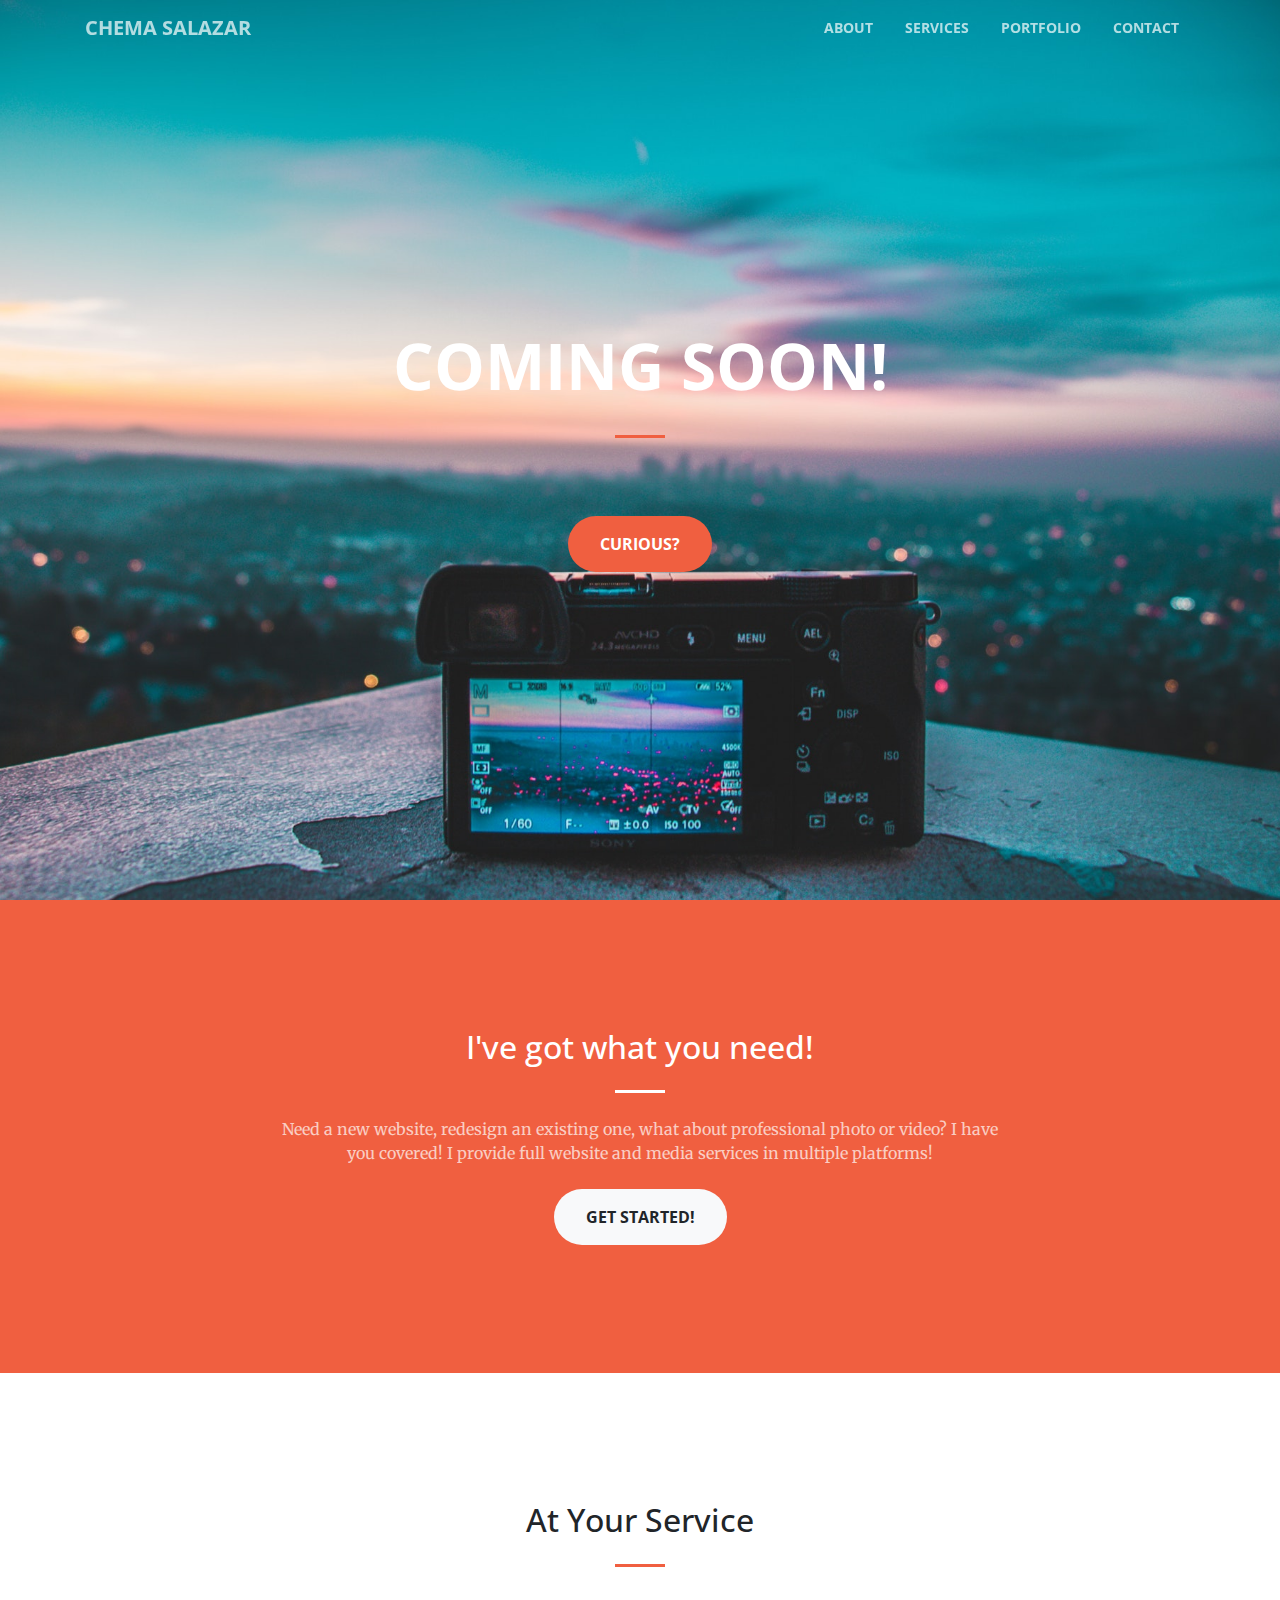
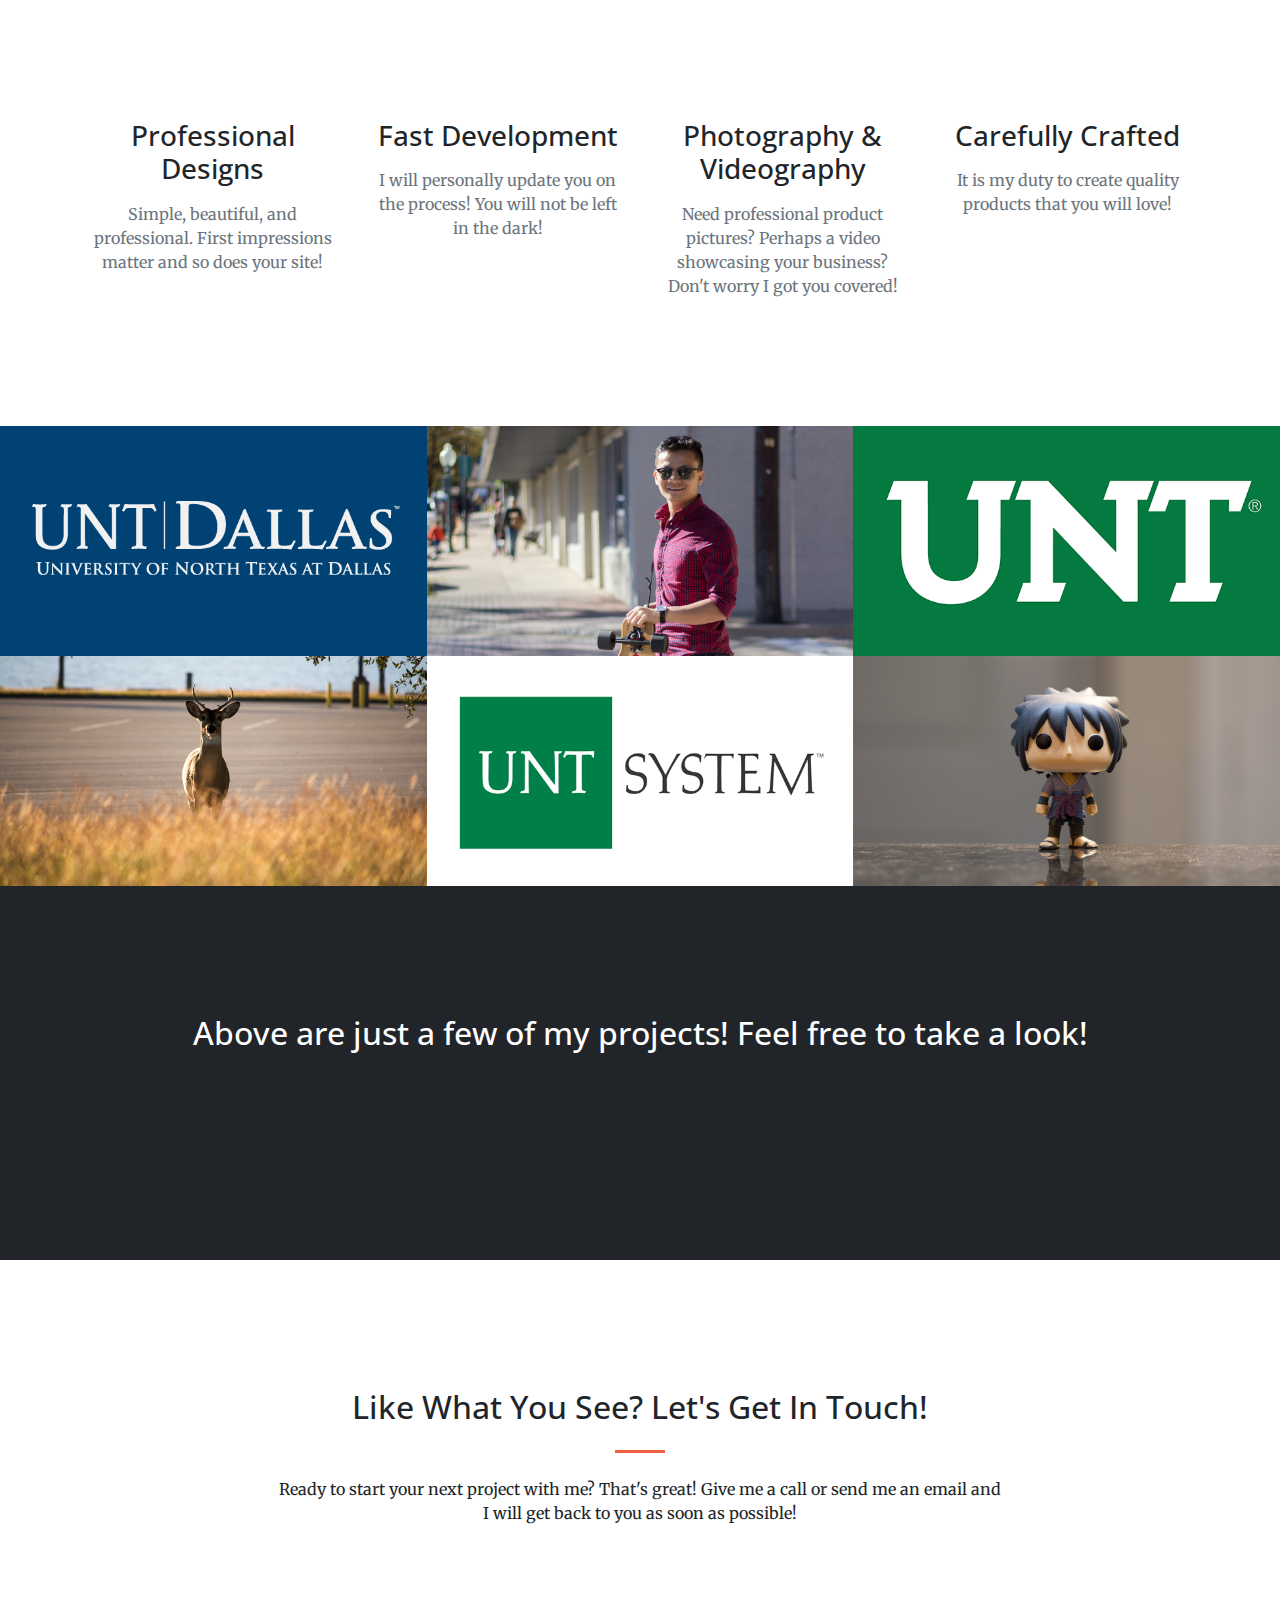
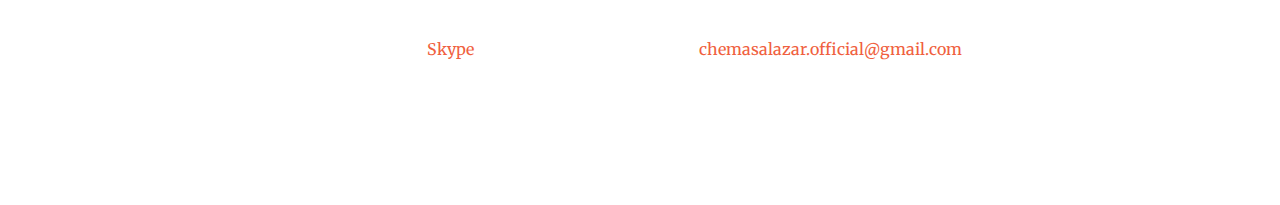
<file: index.html>
<!DOCTYPE html>
<html lang="en">

  <head>

    <meta charset="utf-8">
    <meta name="viewport" content="width=device-width, initial-scale=1, shrink-to-fit=no">
    <meta name="description" content="">
    <meta name="author" content="">

    <title>Chema Salazar</title>

    <!-- Bootstrap core CSS -->
    <link href="vendor/bootstrap/css/bootstrap.min.css" rel="stylesheet">

    <!-- Custom fonts for this template -->
    <link href="vendor/font-awesome/css/font-awesome.min.css" rel="stylesheet" type="text/css">
    <link href='https://fonts.googleapis.com/css?family=Open+Sans:300italic,400italic,600italic,700italic,800italic,400,300,600,700,800' rel='stylesheet' type='text/css'>
    <link href='https://fonts.googleapis.com/css?family=Merriweather:400,300,300italic,400italic,700,700italic,900,900italic' rel='stylesheet' type='text/css'>

    <!-- Plugin CSS -->
    <link href="vendor/magnific-popup/magnific-popup.css" rel="stylesheet">

    <!-- Custom styles for this template -->
    <link href="css/creative.min.css" rel="stylesheet">

  </head>

  <body id="page-top">

    <!-- Navigation -->
    <nav class="navbar navbar-expand-lg navbar-light fixed-top" id="mainNav">
      <div class="container">
        <a class="navbar-brand js-scroll-trigger" href="#page-top">Chema Salazar</a>
        <button class="navbar-toggler navbar-toggler-right" type="button" data-toggle="collapse" data-target="#navbarResponsive" aria-controls="navbarResponsive" aria-expanded="false" aria-label="Toggle navigation">
          <span class="navbar-toggler-icon"></span>
        </button>
        <div class="collapse navbar-collapse" id="navbarResponsive">
          <ul class="navbar-nav ml-auto">
            <li class="nav-item">
              <a class="nav-link js-scroll-trigger" href="#about">About</a>
            </li>
            <li class="nav-item">
              <a class="nav-link js-scroll-trigger" href="#services">Services</a>
            </li>
            <li class="nav-item">
              <a class="nav-link js-scroll-trigger" href="#portfolio">Portfolio</a>
            </li>
            <li class="nav-item">
              <a class="nav-link js-scroll-trigger" href="#contact">Contact</a>
            </li>
          </ul>
        </div>
      </div>
    </nav>

    <header class="masthead text-center text-white d-flex">
      <div class="container my-auto">
        <div class="row">
          <div class="col-lg-10 mx-auto">
            <h1 class="text-uppercase">
              <strong>Coming soon!</strong>
            </h1>
            <hr>
          </div>
          <div class="col-lg-8 mx-auto">
            <p class="text-faded mb-5"></p>
            <a class="btn btn-primary btn-xl js-scroll-trigger" href="#about">Curious?</a>
          </div>
        </div>
      </div>
    </header>

    <section class="bg-primary" id="about">
      <div class="container">
        <div class="row">
          <div class="col-lg-8 mx-auto text-center">
            <h2 class="section-heading text-white">I've got what you need!</h2>
            <hr class="light my-4">
            <p class="text-faded mb-4">Need a new website, redesign an existing one, what about professional photo or video? I have you covered! I provide full website and media services in multiple platforms!</p>
            <a class="btn btn-light btn-xl js-scroll-trigger" href="#services">Get Started!</a>
          </div>
        </div>
      </div>
    </section>

    <section id="services">
      <div class="container">
        <div class="row">
          <div class="col-lg-12 text-center">
            <h2 class="section-heading">At Your Service</h2>
            <hr class="my-4">
          </div>
        </div>
      </div>
      <div class="container">
        <div class="row">
          <div class="col-lg-3 col-md-6 text-center">
            <div class="service-box mt-5 mx-auto">
              <i class="fa fa-4x fa-diamond text-primary mb-3 sr-icons"></i>
              <h3 class="mb-3">Professional Designs</h3>
              <p class="text-muted mb-0">Simple, beautiful, and professional. First impressions matter and so does your site!</p>
            </div>
          </div>
          <div class="col-lg-3 col-md-6 text-center">
            <div class="service-box mt-5 mx-auto">
              <i class="fa fa-4x fa-paper-plane text-primary mb-3 sr-icons"></i>
              <h3 class="mb-3">Fast Development</h3>
              <p class="text-muted mb-0">I will personally update you on the process! You will not be left in the dark!</p>
            </div>
          </div>
          <div class="col-lg-3 col-md-6 text-center">
            <div class="service-box mt-5 mx-auto">
              <i class="fa fa-4x fa-camera text-primary mb-3 sr-icons"></i>
              <h3 class="mb-3">Photography & Videography</h3>
              <p class="text-muted mb-0">Need professional product pictures? Perhaps a video showcasing your business? Don't worry I got you covered!</p>
            </div>
          </div>
          <div class="col-lg-3 col-md-6 text-center">
            <div class="service-box mt-5 mx-auto">
              <i class="fa fa-4x fa-heart text-primary mb-3 sr-icons"></i>
              <h3 class="mb-3">Carefully Crafted</h3>
              <p class="text-muted mb-0">It is my duty to create quality products that you will love!</p>
            </div>
          </div>
        </div>
      </div>
    </section>

    <section class="p-0" id="portfolio">
      <div class="container-fluid p-0">
        <div class="row no-gutters popup-gallery">
          <div class="col-lg-4 col-sm-6">
            <a class="portfolio-box" href="img/portfolio/fullsize/untdn.png">
              <img class="img-fluid" src="img/portfolio/thumbnails/untdt.png" alt="">
              <div class="portfolio-box-caption">
                <div class="portfolio-box-caption-content">
                  <div class="project-category text-faded">
                    WEB DEVELOPMENT
                  </div>
                  <div class="project-name">
                    UNT Dallas News
                  </div>
                </div>
              </div>
            </a>
          </div>
          <div class="col-lg-4 col-sm-6">
            <a class="portfolio-box" href="img/portfolio/fullsize/cat1p.png">
              <img class="img-fluid" src="img/portfolio/thumbnails/cat1.png" alt="">
              <div class="portfolio-box-caption">
                <div class="portfolio-box-caption-content">
                  <div class="project-category text-faded">
                    PHOTOGRAPHY
                  </div>
                  <div class="project-name">
                    Portrait
                  </div>
                </div>
              </div>
            </a>
          </div>
          <div class="col-lg-4 col-sm-6">
            <a class="portfolio-box" href="img/portfolio/fullsize/coi.jpg">
              <img class="img-fluid" src="img/portfolio/thumbnails/unt-logo.png" alt="">
              <div class="portfolio-box-caption">
                <div class="portfolio-box-caption-content">
                  <div class="project-category text-faded">
                    WEB DEVELOPMENT
                  </div>
                  <div class="project-name">
                    UNT College of Information
                  </div>
                </div>
              </div>
            </a>
          </div>
          <div class="col-lg-4 col-sm-6">
            <a class="portfolio-box" href="img/portfolio/fullsize/wl1.png">
              <img class="img-fluid" src="img/portfolio/thumbnails/wl1.png" alt="">
              <div class="portfolio-box-caption">
                <div class="portfolio-box-caption-content">
                  <div class="project-category text-faded">
                    PHOTOGRAPHY
                  </div>
                  <div class="project-name">
                    Wildlife
                  </div>
                </div>
              </div>
            </a>
          </div>
          <div class="col-lg-4 col-sm-6">
            <a class="portfolio-box" href="img/portfolio/fullsize/unts.png">
              <img class="img-fluid" src="img/portfolio/thumbnails/unts.png" alt="">
              <div class="portfolio-box-caption">
                <div class="portfolio-box-caption-content">
                  <div class="project-category text-faded">
                    WEB DEVELOPMENT
                  </div>
                  <div class="project-name">
                    UNT System & IT Shared Services
                  </div>
                </div>
              </div>
            </a>
          </div>
          <div class="col-lg-4 col-sm-6">
            <a class="portfolio-box" href="img/portfolio/fullsize/pf.png">
              <img class="img-fluid" src="img/portfolio/thumbnails/pf.png" alt="">
              <div class="portfolio-box-caption">
                <div class="portfolio-box-caption-content">
                  <div class="project-category text-faded">
                    PHOTOGRAPHY
                  </div>
                  <div class="project-name">
                    Product Photography
                  </div>
                </div>
              </div>
            </a>
          </div>
        </div>
      </div>
    </section>

    <section class="bg-dark text-white">
      <div class="container text-center">
        <h2 class="mb-4">Above are just a few of my projects! Feel free to take a look!</h2>
        <a class="btn btn-light btn-xl sr-button" href="http://github.com/chemasalazar/">Visit my Github!</a>
      </div>
    </section>

    <section id="contact">
      <div class="container">
        <div class="row">
          <div class="col-lg-8 mx-auto text-center">
            <h2 class="section-heading">Like What You See? Let's Get In Touch!</h2>
            <hr class="my-4">
            <p class="mb-5">Ready to start your next project with me? That's great! Give me a call or send me an email and I will get back to you as soon as possible!</p>
          </div>
        </div>
        <div class="row">
          <div class="col-lg-4 ml-auto text-center">
            <i class="fa fa-phone fa-3x mb-3 sr-contact"></i>
            <p>
                <a href="skype:josesalazar.official">Skype</a>
            </p>
          </div>
          <div class="col-lg-4 mr-auto text-center">
            <i class="fa fa-envelope-o fa-3x mb-3 sr-contact"></i>
            <p>
              <a href="mailto:chemasalazar.official@gmail.com">chemasalazar.official@gmail.com</a>
            </p>
          </div>
        </div>
      </div>
    </section>

    <!-- Bootstrap core JavaScript -->
    <script src="vendor/jquery/jquery.min.js"></script>
    <script src="vendor/bootstrap/js/bootstrap.bundle.min.js"></script>

    <!-- Plugin JavaScript -->
    <script src="vendor/jquery-easing/jquery.easing.min.js"></script>
    <script src="vendor/scrollreveal/scrollreveal.min.js"></script>
    <script src="vendor/magnific-popup/jquery.magnific-popup.min.js"></script>

    <!-- Custom scripts for this template -->
    <script src="js/creative.min.js"></script>

  </body>

</html>
</file>
<file: css/creative.min.css>
body,html{width:100%;height:100%}body{font-family:Merriweather,'Helvetica Neue',Arial,sans-serif}hr{max-width:50px;border-width:3px;border-color:#f05f40}hr.light{border-color:#fff}a{color:#f05f40;-webkit-transition:all .2s;-moz-transition:all .2s;transition:all .2s}a:hover{color:#f05f40}h1,h2,h3,h4,h5,h6{font-family:'Open Sans','Helvetica Neue',Arial,sans-serif}.bg-primary{background-color:#f05f40!important}.bg-dark{background-color:#212529!important}.text-faded{color:rgba(255,255,255,.7)}section{padding:8rem 0}.section-heading{margin-top:0}::-moz-selection{color:#fff;background:#212529;text-shadow:none}::selection{color:#fff;background:#212529;text-shadow:none}img::selection{color:#fff;background:0 0}img::-moz-selection{color:#fff;background:0 0}#mainNav{border-bottom:1px solid rgba(33,37,41,.1);background-color:#fff;font-family:'Open Sans','Helvetica Neue',Arial,sans-serif;-webkit-transition:all .2s;-moz-transition:all .2s;transition:all .2s}#mainNav .navbar-brand{font-weight:700;text-transform:uppercase;color:#f05f40;font-family:'Open Sans','Helvetica Neue',Arial,sans-serif}#mainNav .navbar-brand:focus,#mainNav .navbar-brand:hover{color:#f05f40}#mainNav .navbar-nav>li.nav-item>a.nav-link,#mainNav .navbar-nav>li.nav-item>a.nav-link:focus{font-size:.9rem;font-weight:700;text-transform:uppercase;color:#212529}#mainNav .navbar-nav>li.nav-item>a.nav-link:focus:hover,#mainNav .navbar-nav>li.nav-item>a.nav-link:hover{color:#f05f40}#mainNav .navbar-nav>li.nav-item>a.nav-link.active,#mainNav .navbar-nav>li.nav-item>a.nav-link:focus.active{color:#f05f40!important;background-color:transparent}#mainNav .navbar-nav>li.nav-item>a.nav-link.active:hover,#mainNav .navbar-nav>li.nav-item>a.nav-link:focus.active:hover{background-color:transparent}@media (min-width:992px){#mainNav{border-color:transparent;background-color:transparent}#mainNav .navbar-brand{color:rgba(255,255,255,.7)}#mainNav .navbar-brand:focus,#mainNav .navbar-brand:hover{color:#fff}#mainNav .navbar-nav>li.nav-item>a.nav-link{padding:.5rem 1rem}#mainNav .navbar-nav>li.nav-item>a.nav-link,#mainNav .navbar-nav>li.nav-item>a.nav-link:focus{color:rgba(255,255,255,.7)}#mainNav .navbar-nav>li.nav-item>a.nav-link:focus:hover,#mainNav .navbar-nav>li.nav-item>a.nav-link:hover{color:#fff}#mainNav.navbar-shrink{border-bottom:1px solid rgba(33,37,41,.1);background-color:#fff}#mainNav.navbar-shrink .navbar-brand{color:#f05f40}#mainNav.navbar-shrink .navbar-brand:focus,#mainNav.navbar-shrink .navbar-brand:hover{color:#f05f40}#mainNav.navbar-shrink .navbar-nav>li.nav-item>a.nav-link,#mainNav.navbar-shrink .navbar-nav>li.nav-item>a.nav-link:focus{color:#212529}#mainNav.navbar-shrink .navbar-nav>li.nav-item>a.nav-link:focus:hover,#mainNav.navbar-shrink .navbar-nav>li.nav-item>a.nav-link:hover{color:#f05f40}}header.masthead{padding-top:10rem;padding-bottom:calc(10rem - 56px);background-image:url(../img/header.jpg);background-position:center center;-webkit-background-size:cover;-moz-background-size:cover;-o-background-size:cover;background-size:cover}header.masthead hr{margin-top:30px;margin-bottom:30px}header.masthead h1{font-size:2rem}header.masthead p{font-weight:300}@media (min-width:768px){header.masthead p{font-size:1.15rem}}@media (min-width:992px){header.masthead{height:100vh;min-height:650px;padding-top:0;padding-bottom:0}header.masthead h1{font-size:3rem}}@media (min-width:1200px){header.masthead h1{font-size:4rem}}.service-box{max-width:400px}.portfolio-box{position:relative;display:block;max-width:650px;margin:0 auto}.portfolio-box .portfolio-box-caption{position:absolute;bottom:0;display:block;width:100%;height:100%;text-align:center;opacity:0;color:#fff;background:rgba(240,95,64,.9);-webkit-transition:all .2s;-moz-transition:all .2s;transition:all .2s}.portfolio-box .portfolio-box-caption .portfolio-box-caption-content{position:absolute;top:50%;width:100%;transform:translateY(-50%);text-align:center}.portfolio-box .portfolio-box-caption .portfolio-box-caption-content .project-category,.portfolio-box .portfolio-box-caption .portfolio-box-caption-content .project-name{padding:0 15px;font-family:'Open Sans','Helvetica Neue',Arial,sans-serif}.portfolio-box .portfolio-box-caption .portfolio-box-caption-content .project-category{font-size:14px;font-weight:600;text-transform:uppercase}.portfolio-box .portfolio-box-caption .portfolio-box-caption-content .project-name{font-size:18px}.portfolio-box:hover .portfolio-box-caption{opacity:1}.portfolio-box:focus{outline:0}@media (min-width:768px){.portfolio-box .portfolio-box-caption .portfolio-box-caption-content .project-category{font-size:16px}.portfolio-box .portfolio-box-caption .portfolio-box-caption-content .project-name{font-size:22px}}.text-primary{color:#f05f40!important}.btn{font-weight:700;text-transform:uppercase;border:none;border-radius:300px;font-family:'Open Sans','Helvetica Neue',Arial,sans-serif}.btn-xl{padding:1rem 2rem}.btn-primary{background-color:#f05f40;border-color:#f05f40}.btn-primary:active,.btn-primary:focus,.btn-primary:hover{color:#fff;background-color:#ee4b28!important}.btn-primary:active,.btn-primary:focus{box-shadow:0 0 0 .2rem rgba(240,95,64,.5)!important}
</file>
